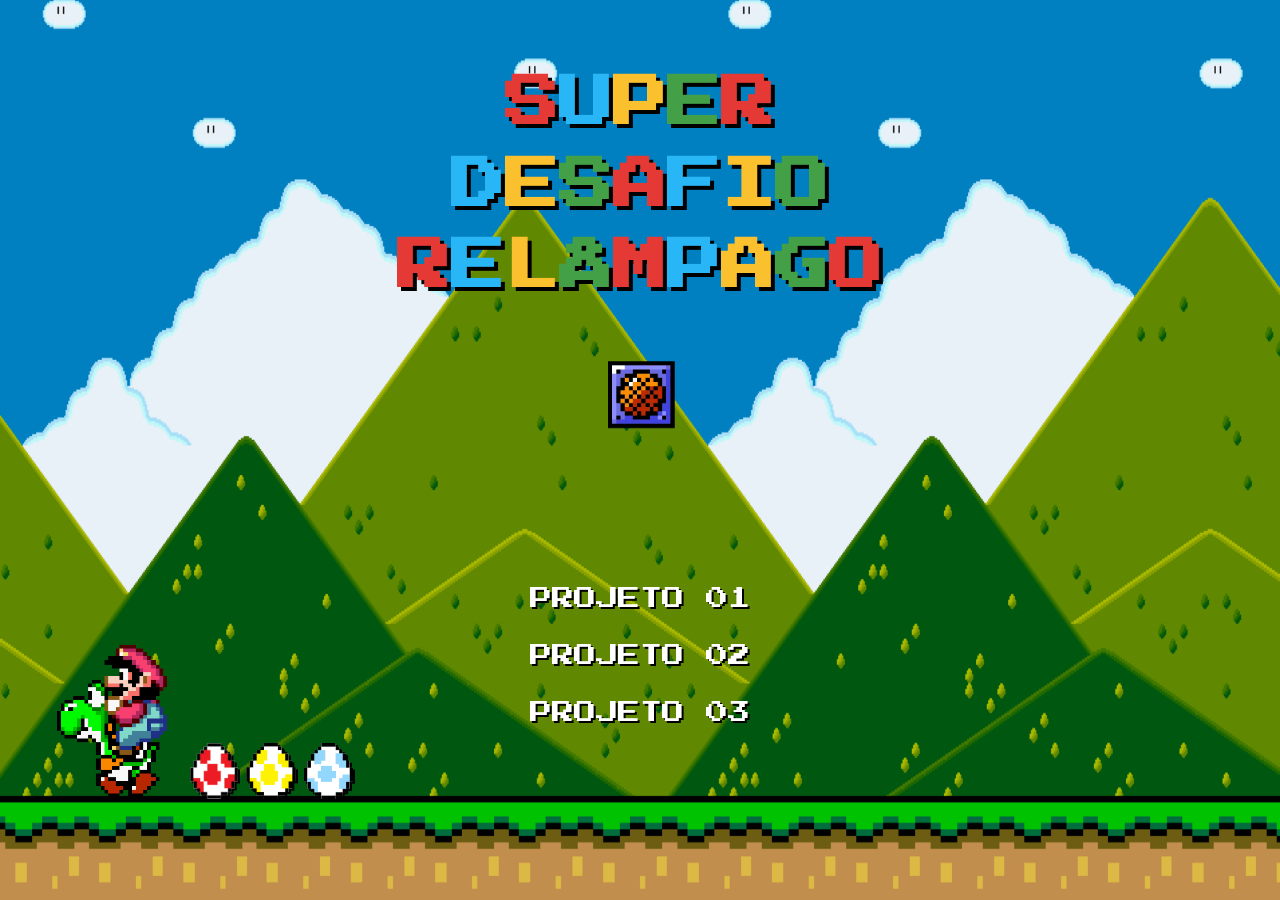
<file: index.html>
<!DOCTYPE html>
<html lang="pt-BR">
<head>
  <meta charset="UTF-8">
  <meta name="viewport" content="width=device-width, initial-scale=1.0">
  <title>Super Desafio Relâmpago</title>

  <link rel="stylesheet" href="src/css/base.css">
  <link rel="stylesheet" href="src/css/layout.css">
  <link rel="stylesheet" href="src/css/animations.css">
</head>
<body>
  <main class="scene">

    <input type="checkbox" id="message-toggle">
    <input type="checkbox" id="easter-toggle">

    <section class="top">
      <h1 class="title">
        <div class="word">
          <span class="l red">S</span>
          <span class="l blue">U</span>
          <span class="l yellow">P</span>
          <span class="l green">E</span>
          <span class="l red">R</span>
        </div>

        <div class="word">
          <span class="l blue">D</span>
          <span class="l yellow">E</span>
          <span class="l green">S</span>
          <span class="l red">A</span>
          <span class="l blue">F</span>
          <span class="l yellow">I</span>
          <span class="l green">O</span>
        </div>

        <div class="word">
          <span class="l red">R</span>
          <span class="l blue">E</span>
          <span class="l yellow">L</span>
          <span class="l green">Â</span>
          <span class="l red">M</span>
          <span class="l blue">P</span>
          <span class="l yellow">A</span>
          <span class="l green">G</span>
          <span class="l red">O</span>
        </div>
      </h1>

      <label for="message-toggle" class="message-block"></label>
    </section>

    <nav class="menu">
      <a href="Projetos/MegaManX/index.html" target="_blank">PROJETO 01</a>
      <a href="Projetos/SMW/index.html" target="_blank">PROJETO 02</a>
      <a href="Projetos/MK II/index.html" target="_blank">PROJETO 03</a>
    </nav>

    <div class="yoshi-corner">
      <img src="Imagens/mario_yoshi.gif" alt="Mario e Yoshi" class="yoshi-gif">
      
      <div class="eggs-container">
        <a href="https://github.com/vieiralg" target="_blank" class="egg-link" data-tooltip="GitHub">
          <img src="Imagens/vermelho.png" alt="Ovo Vermelho">
        </a>
        
        <a href="https://www.figma.com/design/awVF8MJKX1rOrNsr8UOwYl/Desafio-Rel%C3%A2mpago" target="_blank" class="egg-link" data-tooltip="Figma">
          <img src="Imagens/amarelo.png" alt="Ovo Amarelo">
        </a>

        <a href="https://www.linkedin.com/in/luisg-vieira" target="_blank" class="egg-link" data-tooltip="LinkedIn">
          <img src="Imagens/azul.png" alt="Ovo Azul">
        </a>
      </div>
    </div>

    <div class="overlay">
      <div class="message-box">
        <label for="message-toggle" class="close">✕</label>
        <p>Há algo escondido por aqui...</p>
        <img src="Imagens/will.png" alt="Imagem Will" class="message-image">
      </div>
    </div>

    <label for="easter-toggle" class="secret-zone"></label>

    <div class="easter-overlay">
      <div class="easter-box">
        <label for="easter-toggle" class="close">✕</label>
        <img src="Imagens/agua.png" alt="Easter Egg">
        <p>Bebam água!</p>
      </div>
    </div>

  </main>
</body>
</html>
</file>
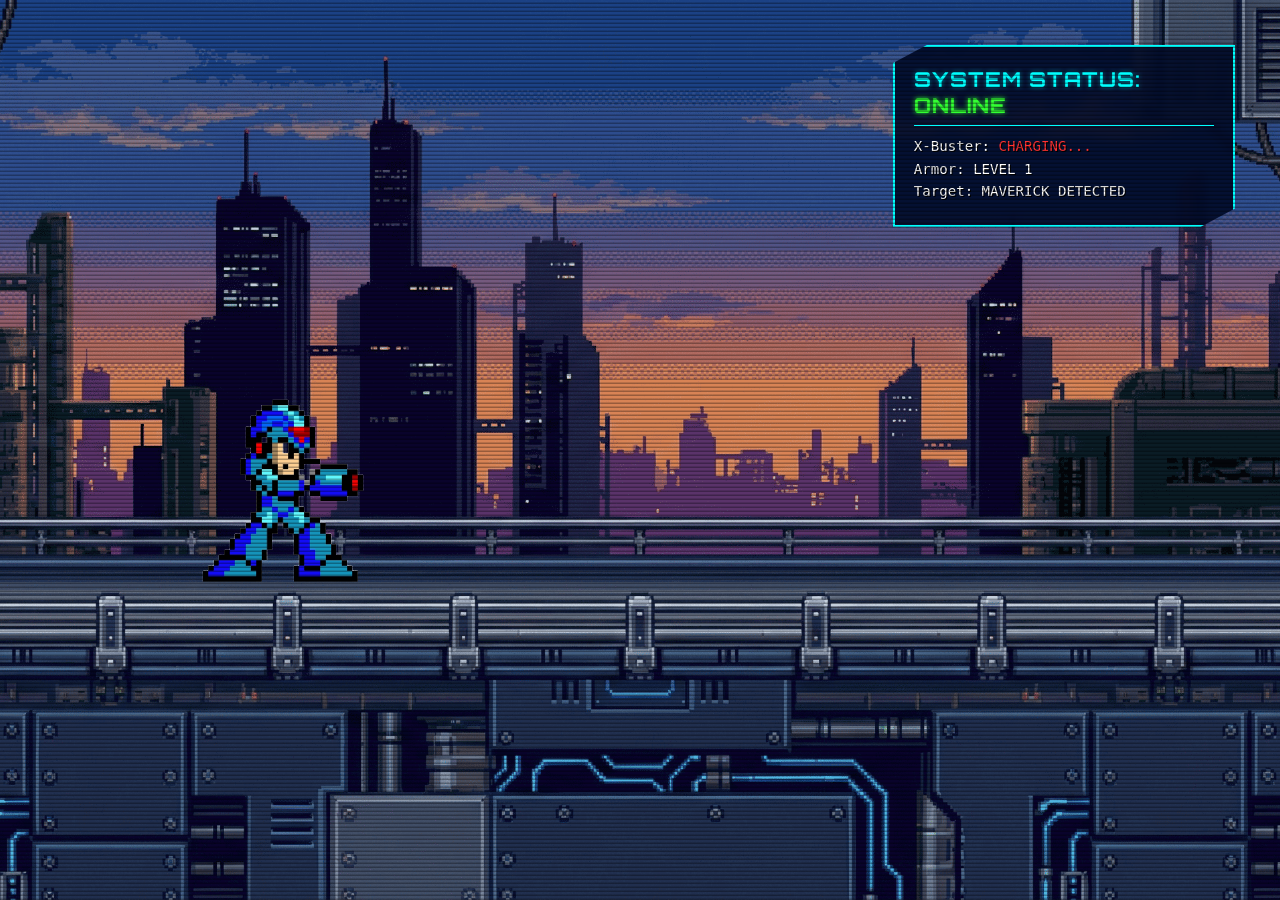
<file: Projetos/MegaManX/index.html>
<!DOCTYPE html>
<html lang="pt-BR">
<head>
  <meta charset="UTF-8">
  <meta name="viewport" content="width=device-width, initial-scale=1.0">
  <title>Mega Man X — System Check</title>
  
  <link rel="preconnect" href="https://fonts.googleapis.com">
  <link rel="preconnect" href="https://fonts.gstatic.com" crossorigin>
  <link href="https://fonts.googleapis.com/css2?family=Orbitron:wght@400;700&display=swap" rel="stylesheet">
  
  <link rel="stylesheet" href="style.css">
</head>
<body>

<div class="scanlines"></div>

<main class="stage-container">
    
    <section class="game-scene">
        <div class="player-group">
            <img src="mega.png" alt="Mega Man X em posição de tiro" class="x-sprite">
            <div class="buster-shot" aria-hidden="true"></div>
        </div>

        <div class="hud-panel">
            <h1 class="hud-title">SYSTEM STATUS: <span class="status-ok">ONLINE</span></h1>
            <ul class="hud-data">
                <li>X-Buster: <span class="charge-level">CHARGING...</span></li>
                <li>Armor: LEVEL 1</li>
                <li>Target: MAVERICK DETECTED</li>
            </ul>
        </div>
    </section>

</main>

</body>
</html>
</file>
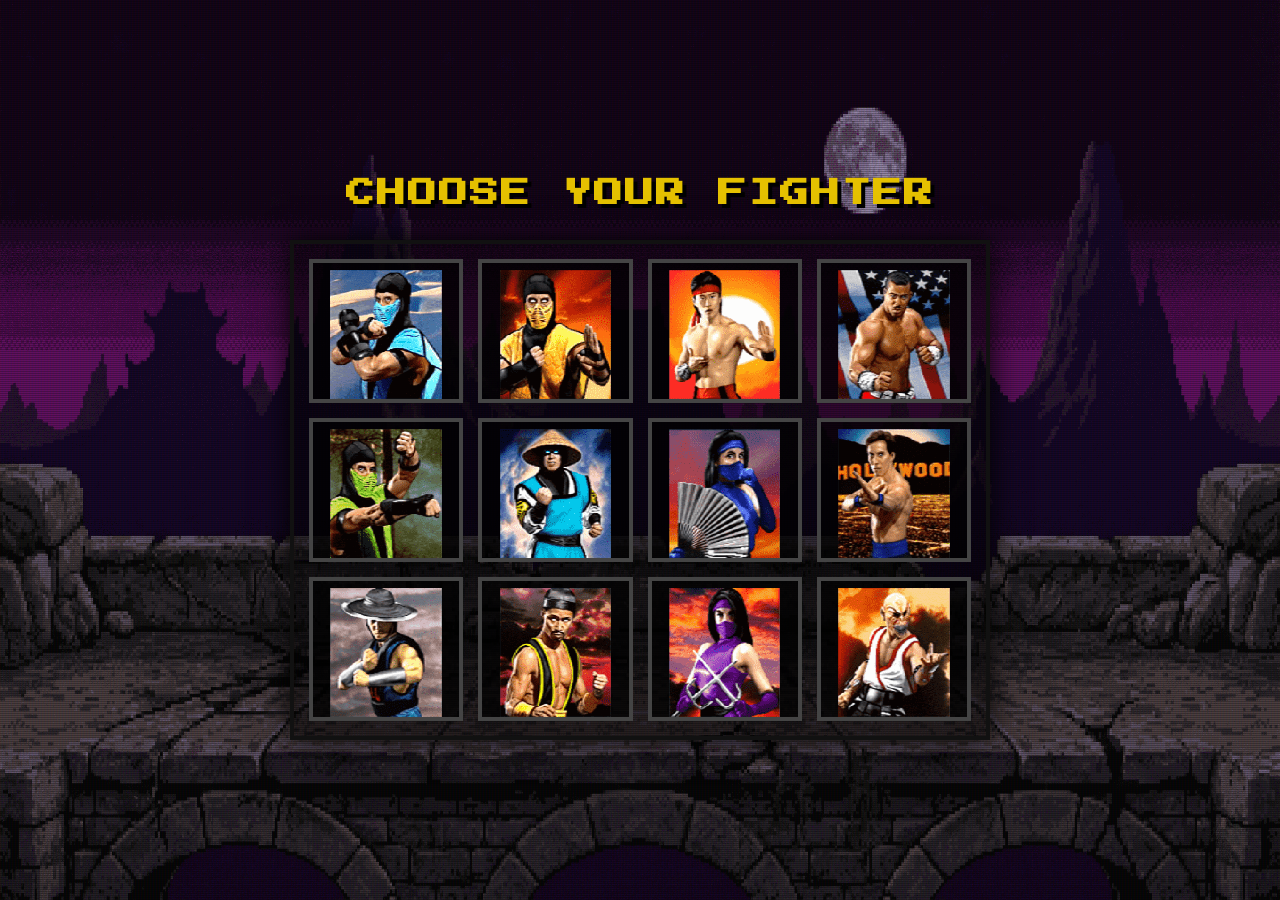
<file: Projetos/MK II/index.html>
<!DOCTYPE html>
<html lang="pt-BR">
<head>
  <meta charset="UTF-8">
  <meta name="viewport" content="width=device-width, initial-scale=1.0">
  <title>Mortal Kombat II - Select Screen</title>
  
  <link rel="preconnect" href="https://fonts.googleapis.com">
  <link href="https://fonts.googleapis.com/css2?family=Press+Start+2P&display=swap" rel="stylesheet">
  
  <link rel="stylesheet" href="style.css">
</head>
<body>

<main class="arcade-cabinet">
  
  <h1 class="main-title">CHOOSE YOUR FIGHTER</h1>

  <input type="radio" name="char" id="close-modal" checked>
  
  <input type="radio" name="char" id="sel-subzero">
  <input type="radio" name="char" id="sel-scorpion">
  <input type="radio" name="char" id="sel-liukang">
  <input type="radio" name="char" id="sel-jax">
  <input type="radio" name="char" id="sel-reptile">
  <input type="radio" name="char" id="sel-raiden">
  <input type="radio" name="char" id="sel-kitana">
  <input type="radio" name="char" id="sel-cage">
  <input type="radio" name="char" id="sel-kunglao">
  <input type="radio" name="char" id="sel-shang">
  <input type="radio" name="char" id="sel-mileena">
  <input type="radio" name="char" id="sel-baraka">

  <div class="grid-container">
    <div class="character-grid">
      
      <label for="sel-subzero" class="char-cell" title="Sub-Zero">
        <img src="sprites/Sub-Zero.png" alt="Sub-Zero">
      </label>
      
      <label for="sel-scorpion" class="char-cell" title="Scorpion">
        <img src="sprites/Scorpion.png" alt="Scorpion">
      </label>
      
      <label for="sel-liukang" class="char-cell" title="Liu Kang">
        <img src="sprites/Liu Kang.png" alt="Liu Kang">
      </label>
      
      <label for="sel-jax" class="char-cell" title="Jax">
        <img src="sprites/Jax.png" alt="Jax">
      </label>
      
      <label for="sel-reptile" class="char-cell" title="Reptile">
        <img src="sprites/Reptile.png" alt="Reptile">
      </label>
      
      <label for="sel-raiden" class="char-cell" title="Raiden">
        <img src="sprites/Raiden.png" alt="Raiden">
      </label>
      
      <label for="sel-kitana" class="char-cell" title="Kitana">
        <img src="sprites/Kitana.png" alt="Kitana">
      </label>
      
      <label for="sel-cage" class="char-cell" title="Johnny Cage">
        <img src="sprites/Johnny Cage.png" alt="Johnny Cage">
      </label>
      
      <label for="sel-kunglao" class="char-cell" title="Kung Lao">
        <img src="sprites/Kung Lao.png" alt="Kung Lao">
      </label>
      
      <label for="sel-shang" class="char-cell" title="Shang Tsung">
        <img src="sprites/Shang Tsung.png" alt="Shang Tsung">
      </label>
      
      <label for="sel-mileena" class="char-cell" title="Mileena">
        <img src="sprites/Mileena.png" alt="Mileena">
      </label>
      
      <label for="sel-baraka" class="char-cell" title="Baraka">
        <img src="sprites/Baraka.png" alt="Baraka">
      </label>

    </div>
  </div>

  <div class="modal-overlay">
    <label for="close-modal" class="modal-backdrop"></label>
    
    <div class="modal-content">
      <label for="close-modal" class="close-btn">X</label>
      
      <article class="bio-text bio-subzero">
        <h2>SUB-ZERO</h2>
        <p>Dado como morto no Torneio Shaolin, Sub-Zero retorna misteriosamente. Acredita-se que ele viajou para o Outworld para tentar assassinar Shang Tsung mais uma vez. Para isso, ele deve abrir caminho lutando através do torneio de Shao Kahn.</p>
      </article>

      <article class="bio-text bio-scorpion">
        <h2>SCORPION</h2>
        <p>O espectro gerado no inferno emerge das profundezas. Ao saber do retorno de Sub-Zero, ele volta a perseguir o ninja assassino — seguindo-o até o reino sombrio de Outworld, onde continua sua própria missão profana.</p>
      </article>

      <article class="bio-text bio-liukang">
        <h2>LIU KANG</h2>
        <p>Após vencer o Torneio Shaolin e escapar das garras de Shang Tsung, Kang retorna aos seus templos. Ele descobre seu lar sagrado em ruínas e seus irmãos Shaolin mortos em uma batalha cruel contra uma horda de guerreiros de Outworld. Agora, ele viaja para o reino sombrio em busca de vingança.</p>
      </article>

      <article class="bio-text bio-jax">
        <h2>MAJOR JAX</h2>
        <p>Seu nome verdadeiro é Maj. Jackson Briggs, líder de uma unidade de elite das Forças Especiais dos EUA. Após receber um sinal de socorro da Tenente Sonya Blade, Jax embarca em uma missão de resgate. Uma missão que o leva a um mundo macabro onde ele acredita que Sonya ainda está viva.</p>
      </article>

      <article class="bio-text bio-reptile">
        <h2>REPTILE</h2>
        <p>Como protetor pessoal de Shang Tsung, o esquivo Reptile espreita nas sombras, detendo todos aqueles que tentam ferir seu mestre. Acredita-se que sua forma humana seja um disfarce para uma horrenda criatura reptiliana, cuja raça pensava-se estar extinta há milhões de anos.</p>
      </article>

      <article class="bio-text bio-raiden">
        <h2>RAIDEN</h2>
        <p>Observando os eventos se desenrolarem lá do alto, o deus do trovão percebe as intenções sombrias de Shao Kahn. Após alertar os membros remanescentes do Torneio Shaolin, Raiden desaparece repentinamente. Acredita-se que ele tenha se aventurado sozinho em Outworld.</p>
      </article>

      <article class="bio-text bio-kitana">
        <h2>KITANA</h2>
        <p>Sua beleza esconde seu verdadeiro papel como assassina pessoal de Shao Kahn. Vista conversando com um guerreiro do reino da Terra, seus motivos tornaram-se suspeitos para sua irmã gêmea, Mileena. Mas apenas Kitana conhece suas verdadeiras intenções.</p>
      </article>

      <article class="bio-text bio-cage">
        <h2>JOHNNY CAGE</h2>
        <p>Após o torneio de Shang Tsung, o astro das artes marciais desaparece. Ele segue Liu Kang até o Outworld. Lá, ele competirá em um torneio sádico que detém o equilíbrio da existência da Terra — além de servir como roteiro para outro filme de sucesso.</p>
      </article>

      <article class="bio-text bio-kunglao">
        <h2>KUNG LAO</h2>
        <p>Ex-monge Shaolin e membro da Sociedade Lótus Branca, ele é o último descendente do Grande Kung Lao, que foi derrotado por Goro há 500 anos. Percebendo o perigo da ameaça de Outworld, ele se une a Liu Kang para entrar na competição de Shao Kahn.</p>
      </article>

      <article class="bio-text bio-shang">
        <h2>SHANG TSUNG</h2>
        <p>Após perder o controle do Torneio Shaolin, Tsung promete ao seu governante, Shao Kahn, moldar eventos que atrairão os guerreiros da Terra para competir em seu próprio torneio. Convencido por este plano, Shao Kahn restaura a juventude de Tsung e permite que ele viva.</p>
      </article>

      <article class="bio-text bio-mileena">
        <h2>MILEENA</h2>
        <p>Atuando como assassina ao lado de sua irmã gêmea Kitana, a aparência deslumbrante de Mileena esconde suas intenções hediondas. A pedido de Shao Kahn, ela é encarregada de vigiar a suspeita de traição de sua gêmea. Ela deve colocar um fim nisso a qualquer custo.</p>
      </article>

      <article class="bio-text bio-baraka">
        <h2>BARAKA</h2>
        <p>Ele liderou o ataque contra o Templo Shaolin de Liu Kang. Baraka pertence a uma raça nômade de mutantes que vivem nas terras devastadas de Outworld. Suas habilidades de luta chamaram a atenção de Shao Kahn, que o recrutou para o seu exército.</p>
      </article>

    </div>
  </div>

</main>
</body>
</html>
</file>
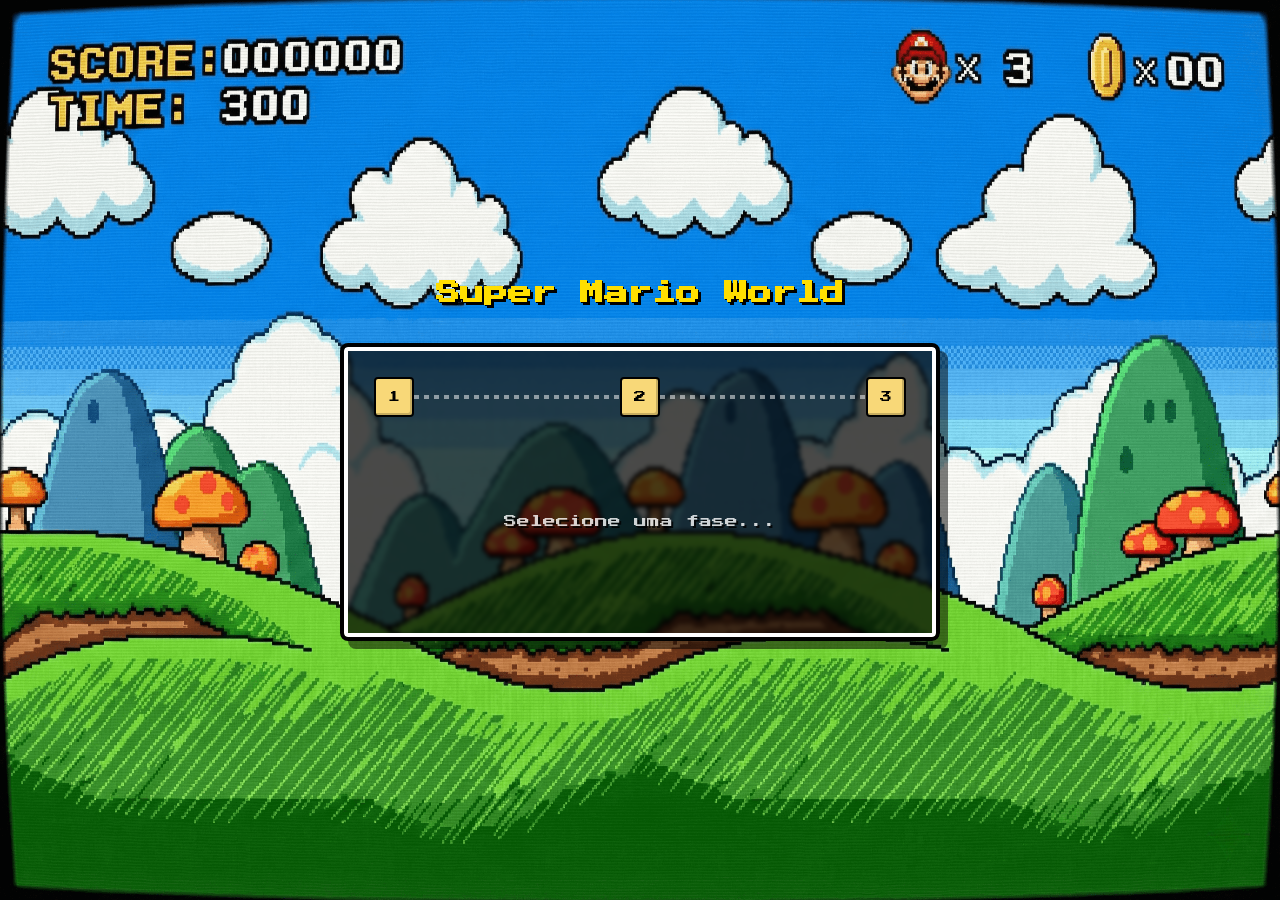
<file: Projetos/SMW/index.html>
<!DOCTYPE html>
<html lang="pt-BR">
<head>
  <meta charset="UTF-8">
  <meta name="viewport" content="width=device-width, initial-scale=1.0">
  <title>Super Mario World — Map</title>
  
  <link rel="preconnect" href="https://fonts.googleapis.com">
  <link rel="preconnect" href="https://fonts.gstatic.com" crossorigin>
  <link href="https://fonts.googleapis.com/css2?family=Press+Start+2P&display=swap" rel="stylesheet">
  
  <link rel="stylesheet" href="style.css">
</head>
<body>

<main class="map-container">
  <h1 class="game-title">Super Mario World</h1>

  <div class="map-frame">
    <nav class="levels">
      <a href="#fase1" class="level-node" aria-label="Nível 1">1</a>
      <span class="path-line"></span>
      <a href="#fase2" class="level-node" aria-label="Nível 2">2</a>
      <span class="path-line"></span>
      <a href="#fase3" class="level-node" aria-label="Nível 3">3</a>
    </nav>

    <section class="info-display">
      <p class="hint-text">Selecione uma fase...</p>

      <article id="fase1" class="panel">
        <h2>A estreia do Yoshi</h2>
        <p>O Yoshi foi criado especialmente para esse jogo, mas a ideia de montá-lo já existia desde os primeiros Marios.</p>
      </article>

      <article id="fase2" class="panel">
        <h2>Segredos no design das fases</h2>
        <p>O jogo usa cores e formas diferentes nos blocos para indicar caminhos secretos de forma sutil.</p>
      </article>

      <article id="fase3" class="panel">
        <h2>A misteriosa Special Zone</h2>
        <p>Existe uma fase chamada Special Zone que muda o visual de vários inimigos depois de completada.</p>
      </article>
    </section>
  </div>
</main>

</body>
</html>
</file>
<file: src/css/base.css>
@import url('https://fonts.googleapis.com/css2?family=Press+Start+2P&display=swap');

* {
  margin: 0;
  padding: 0;
  box-sizing: border-box;
}

html,
body {
  width: 100%;
  height: 100%;
}

body {
  font-family: 'Press Start 2P', cursive;
  background-color: #0B84C1;
  color: #FFFFFF;
}

.red {
  color: #E53935;
}

.blue {
  color: #29B6F6;
}

.yellow {
  color: #FBC02D;
}

.green {
  color: #43A047;
}
</file>
<file: src/css/layout.css>
.scene {
  height: 100vh;
  width: 100vw;
  overflow: hidden;
  position: relative;

  background-image: url('../../Imagens/background.png');
  background-repeat: no-repeat;
  
  /* Padrão (Desktop): Preenche a tela toda */
  background-position: center bottom;
  background-size: 100% 100%;
  background-attachment: fixed;

  display: flex;
  flex-direction: column;
  justify-content: space-between;
  align-items: center;

  padding-top: 4rem;
  padding-bottom: 9rem;
}

.top {
  display: flex;
  flex-direction: column;
  align-items: center;
  gap: 3rem;
  width: 100%;
}

.title {
  text-align: center;
  font-size: 3.4rem;
  line-height: 1.5;
  width: 100%;
  padding: 0 1rem;
}

.word {
  display: flex;
  justify-content: center;
  flex-wrap: wrap;
}

.l {
  display: inline-block;
  text-shadow: 0.25rem 0.25rem 0 #000000;
}

.menu {
  display: flex;
  flex-direction: column;
  gap: 2.2rem;
  text-align: center;
  z-index: 60;
  margin-bottom: 2rem; /* Espaço extra para não colar no Yoshi */
}

.menu a {
  color: #FFFFFF;
  text-decoration: none;
  font-size: 1.4rem;
  text-shadow: 0.125rem 0.125rem 0 #000000;
}

#message-toggle,
#easter-toggle {
  display: none;
}

.message-block {
  width: 5rem;
  height: 5rem;
  background-image: url('../../Imagens/bloco.png');
  background-size: cover;
  cursor: pointer;
}

.overlay {
  position: fixed;
  inset: 0;
  background: rgba(0, 0, 0, 0.6);
  display: flex;
  align-items: center;
  justify-content: center;
  opacity: 0;
  pointer-events: none;
  transition: opacity 0.2s;
  z-index: 100;
}

.message-box {
  position: relative;
  background: #EEF7FB;
  color: #000000;
  border: 0.25rem solid #000000;
  padding: 2rem;
  max-width: 20%;
  width: 20rem;
  text-align: center;
  font-size: 1rem;
  line-height: 1.5;
}

.message-image {
  max-width: 10rem;
  width: 100%;
  height: auto;
  margin-top: 1rem;
}

#message-toggle:checked ~ .overlay {
  opacity: 1;
  pointer-events: auto;
}

.secret-zone {
  position: absolute;
  bottom: 1.125rem;
  right: 1.125rem;
  width: 2.25rem;
  height: 2.25rem;
  opacity: 0;
  cursor: pointer;
  z-index: 100;
}

.easter-overlay {
  position: fixed;
  inset: 0;
  background: rgba(0, 0, 0, 0.7);
  display: flex;
  align-items: center;
  justify-content: center;
  opacity: 0;
  pointer-events: none;
  transition: opacity 0.2s;
  z-index: 100;
}

.easter-box {
  position: relative;
  background: #FFFFFF;
  color: #000000;
  border: 0.25rem solid #000000;
  padding: 1.5rem;
  max-width: 90%;
  width: 20rem;
  text-align: center;
}

.easter-box img {
  max-width: 12.5rem;
  width: 100%;
  height: auto;
  margin-bottom: 0.8rem;
}

#easter-toggle:checked ~ .easter-overlay {
  opacity: 1;
  pointer-events: auto;
}

.close {
  position: absolute;
  top: 0.5rem;
  right: 0.75rem;
  cursor: pointer;
  color: #000000;
  font-size: 1.2rem;
}

/* YOSHI CORNER (DESKTOP) */
.yoshi-corner {
  position: absolute;
  bottom: 11%; /* Ajuste relativo para Desktop */
  left: 2rem;
  display: flex;
  align-items: flex-end;
  z-index: 50;
}

.yoshi-gif {
  width: 10rem;
  height: auto;
  position: relative;
  z-index: 20; 
}

.eggs-container {
  display: flex;
  align-items: flex-end;
  gap: 0.5rem;
  margin-left: -0.1rem; 
  margin-bottom: 0.1rem; 
  z-index: 10; 
}

.egg-link {
  position: relative;
  display: block;
  transition: transform 0.2s;
}

.egg-link img {
  height: 3.5rem; 
  width: auto;
  filter: drop-shadow(2px 2px 0 #000);
}

.egg-link::after {
  content: attr(data-tooltip);
  position: absolute;
  bottom: 100%;
  left: 50%;
  transform: translateX(-50%) translateY(-5px);
  background: #000;
  color: #fff;
  padding: 0.4rem 0.6rem;
  font-size: 0.8rem;
  border-radius: 4px;
  white-space: nowrap;
  opacity: 0;
  pointer-events: none;
  transition: opacity 0.2s;
  font-family: sans-serif;
  z-index: 30;
}

.egg-link:hover::after {
  opacity: 1;
}

.egg-link:hover {
  transform: translateY(-5px) scale(1.1);
  z-index: 25;
}

/* --- RESPONSIVIDADE DESKTOP (SCALING) --- */
@media (min-width: 1440px) { :root { font-size: 16px; } }
@media (min-width: 1920px) { :root { font-size: 20px; } }
@media (min-width: 2560px) { :root { font-size: 26px; } }
@media (min-width: 3840px) { :root { font-size: 40px; } }
@media (min-width: 5120px) { :root { font-size: 54px; } }

/* --- RESPONSIVIDADE MOBILE (AJUSTE CRÍTICO) --- */
@media (max-width: 768px) {
  .scene {
  
    background-size: auto 100vh;
    background-position: center bottom;
    padding-top: 2rem;
    justify-content: flex-start; /* Ajusta o conteúdo pra cima */
  }

  .title {
    font-size: 1.8rem; /* Fonte fica menor */
    line-height: 1.3;
    margin-bottom: 2rem;
  }

  .word {
    flex-wrap: nowrap; /* Não quebra palavras */
  }

  .message-block {
    width: 3.5rem;
    height: 3.5rem;
    margin-top: 1rem;
  }

  .menu {
    gap: 1.5rem;
    margin-top: auto; /* Empurra menu para baixo, perto do Yoshi */
    margin-bottom: 10rem;
  }

  /* Centraliza Yoshi no Mobile */
  .yoshi-corner {
    left: 50%;
    transform: translateX(-50%);
    bottom: 6.5rem; /* Posição fixa no chão do mobile */
    width: max-content;
    justify-content: center;
  }

  .yoshi-gif {
    width: 6rem; /* Yoshi menor no mobile */
  }

  .egg-link img {
    height: 2rem; /* Ovos menores no mobile */
  }

  .eggs-container {
    margin-left: -0.5rem;
    margin-bottom: 0.2rem;
  }
}

/* Ajuste para telas muito curtas (celular deitado) */
@media (max-height: 600px) {
  .menu {
    margin-bottom: 6rem;
  }
  .yoshi-corner {
    bottom: 1rem;
  }
  .title {
    font-size: 1.2rem;
  }
}
</file>
<file: src/css/animations.css>
@keyframes jiggle {
  0% { transform: rotate(-1.5deg); }
  25% { transform: rotate(1.5deg); }
  50% { transform: rotate(-1deg); }
  75% { transform: rotate(1deg); }
  100% { transform: rotate(-1.5deg); }
}

.title .l {
  animation: jiggle 0.9s infinite ease-in-out;
}

.title .l:nth-child(even) {
  animation-delay: 0.15s;
}

@keyframes block-idle {
  0% { transform: translateY(0); }
  50% { transform: translateY(-0.25rem); }
  100% { transform: translateY(0); }
}

.message-block {
  animation: block-idle 1.5s ease-in-out infinite;
}

.menu a {
  transition: transform 0.2s ease;
}

.menu a:hover {
  transform: scale(1.15);
  color: #29B6F6;
}

/* Animação dos Ovos (Rápida: 0.6s) */
@keyframes egg-bounce {
  0%, 100% { transform: translateY(0); }
  50% { transform: translateY(-0.5rem); }
}

.egg-link img {
  animation: egg-bounce 0.6s ease-in-out infinite;
}

/* Delay para criar efeito de onda */
.egg-link:nth-child(3) img {
  animation-delay: 0.1s;
}

.egg-link:nth-child(1) img {
  animation-delay: 0.1s;
}

@media (prefers-reduced-motion: reduce) {
  .title .l,
  .message-block,
  .egg-link img {
    animation: none;
  }
}
</file>
<file: Projetos/MegaManX/style.css>
:root {
  --mmx-blue-dark: #000050;
  --mmx-blue-neon: #00FFFF;
  --mmx-text-white: #ffffff;
  --mmx-alert-red: #ff3333;
  --mmx-ok-green: #33ff33;

  /* --- CALIBRAÇÃO DO CHÃO --- */
  /* Ajuste a altura do boneco aqui se trocar o background */
  --floor-height-desktop: 33vh; 
  --floor-height-mobile: 33vh;  
}

/* --- RESET & TRAVA DE SCROLL (Fim do efeito elástico) --- */
html, body {
    width: 100%;
    height: 100%;
    margin: 0;
    padding: 0;
    overflow: hidden; /* Corta excessos */
    overscroll-behavior: none; /* Bloqueia o "bounce" do navegador */
    background-color: var(--mmx-blue-dark);
    font-family: 'Orbitron', sans-serif;
}

/* O Body fixo impede que a página seja arrastada no mobile */
body {
    position: fixed;
    top: 0;
    left: 0;
}

/* --- BACKGROUND --- */
body::before {
    content: "";
    position: fixed;
    top: 0; left: 0; width: 100%; height: 100%;
    z-index: -1;
    
    background-image: url('background.png');
    background-repeat: no-repeat;
    /* Garante que o chão da imagem esteja sempre colado no fundo da tela */
    background-size: cover;
    background-position: center bottom;
    
    pointer-events: none;
}

.scanlines {
    position: fixed;
    top: 0; left: 0; width: 100%; height: 100%;
    background: repeating-linear-gradient(
        to bottom,
        transparent 0px, transparent 2px,
        rgba(0, 0, 0, 0.3) 3px, rgba(0, 0, 0, 0.3) 4px
    );
    pointer-events: none;
    z-index: 99;
}

.stage-container {
    width: 100%;
    height: 100%;
    position: relative;
}

/* ==========================================================================
   LÓGICA DO JOGADOR (Grupo Boneco + Tiro)
   Isso resolve o problema do tiro desalinhando ao redimensionar a janela.
   ========================================================================== */

.player-group {
    position: absolute;
    z-index: 10;
    
    /* Define a altura do Mega Man na tela */
    height: 25vh; 
    max-height: 450px;
    
    /* A largura se adapta à imagem (proporção correta) */
    width: auto; 
    display: inline-block;

    /* Posição do grupo na tela */
    left: 5%; 
    bottom: var(--floor-height-desktop);
}

.x-sprite {
    height: 100%; /* Ocupa 100% da altura do grupo */
    width: auto;
    display: block;
    image-rendering: pixelated;
}

.buster-shot {
    position: absolute;
    z-index: 9;
    background: linear-gradient(to right, var(--mmx-blue-neon), white);
    border-radius: 10px;
    box-shadow: 0 0 15px var(--mmx-blue-neon);
    opacity: 0;
    animation: fireBuster 2s infinite ease-out;

    /* ALINHAMENTO DO TIRO:
       Agora é porcentagem relativa ao TAMANHO DO BONECO.
       Não importa se a janela é enorme ou minúscula, 
       o tiro sempre sairá desta posição exata do sprite. */
    top: 43%;  /* Altura do canhão na imagem */
    left: 65%; /* Ponta do canhão na imagem */
    
    height: 6%; /* Grossura do tiro relativa ao boneco */
}

@keyframes fireBuster {
    0% { left: 65%; opacity: 1; width: 5%; }
    10% { width: 10%; } 
    60% { opacity: 1; }
    /* O tiro viaja para a direita (200% da largura do boneco) */
    100% { left: 500%; opacity: 50; } 
}


/* ==========================================================================
   HUD DESKTOP (Escalável para 4K)
   ========================================================================== */
.hud-panel {
    position: absolute;
    top: 5vh;
    right: 5vh;
    
    /* Largura, Padding e Borda baseados na largura da tela (vw).
       Em 4K, tudo dobra de tamanho automaticamente. */
    width: 22vw;
    min-width: 300px;
    
    background: rgba(0, 10, 40, 0.9);
    border: 0.2vw solid var(--mmx-blue-neon);
    padding: 1.5vw;
    
    clip-path: polygon(10% 0, 100% 0, 100% 90%, 90% 100%, 0 100%, 0 10%);
    box-shadow: 0 0 20px rgba(0, 255, 255, 0.2);
    backdrop-filter: blur(4px);
    color: #ffffff;
}

.hud-title {
    font-size: 1.6vw; /* Fonte escala com a tela */
    margin: 0 0 1vw 0;
    border-bottom: 0.1vw solid var(--mmx-blue-neon);
    padding-bottom: 0.5vw;
    letter-spacing: 1px;
    color: var(--mmx-blue-neon);
    text-shadow: 0 0 5px rgba(0, 255, 255, 0.5);
}

.hud-data {
    list-style: none; padding: 0; margin: 0;
    font-size: 1.1vw; /* Fonte escala com a tela */
    text-shadow: 1px 1px 0 #000;
}
.hud-data li { margin-bottom: 0.5vw; font-family: monospace; }
.status-ok { color: var(--mmx-ok-green); text-shadow: 0 0 5px var(--mmx-ok-green); }
.charge-level { color: var(--mmx-alert-red); animation: blinkAlert 1s infinite alternate; }

@keyframes blinkAlert {
    from { opacity: 0.6; }
    to { opacity: 1; text-shadow: 0 0 8px var(--mmx-alert-red); }
}


/* ==========================================================================
   MOBILE (Celular em pé)
   ========================================================================== */
@media (max-aspect-ratio: 1/1) {
    
    /* O Grupo do jogador muda de posição e tamanho */
    .player-group {
        height: 15vh; 
        max-height: none;
        
        left: 50%;
        transform: translateX(-50%); /* Centralizado */
        
        bottom: var(--floor-height-mobile); 
    }
    
    /* Pequeno ajuste fino na posição do tiro no mobile se a imagem parecer diferente */
    .buster-shot {
        top: 43%; 
    }

    /* HUD volta a usar pixels fixos para legibilidade no celular */
    .hud-panel {
        top: 5vh; 
        right: auto;
        left: 50%;
        transform: translateX(-50%);
        width: 90vw; 
        padding: 15px;
        border-width: 2px;
    }
    
    .hud-title { 
        font-size: 1.2rem; 
        margin-bottom: 15px;
        border-bottom-width: 1px;
    } 
    .hud-data { font-size: 0.9rem; }
}
</file>
<file: Projetos/MK II/style.css>
:root {
  --mk-red: #ff0000;
  --mk-gold: #e5c100;
  --mk-dark: #050505;
}

* { box-sizing: border-box; }

body {
  margin: 0;
  height: 100vh;
  width: 100vw;
  
  background-color: var(--mk-dark);
  background-image: url('background.png');
  background-repeat: no-repeat;
  
  background-position: center bottom;
  /* Desktop: 100% 100% para não cortar a arena */
  background-size: 100% 100%;
  background-attachment: fixed;
  
  font-family: 'Press Start 2P', cursive;
  display: flex;
  justify-content: center;
  align-items: center;
  overflow: hidden;
}

body::after {
  content: " ";
  display: block;
  position: absolute;
  top: 0; left: 0; bottom: 0; right: 0;
  background: linear-gradient(rgba(18, 16, 16, 0) 50%, rgba(0, 0, 0, 0.25) 50%), linear-gradient(90deg, rgba(255, 0, 0, 0.06), rgba(0, 255, 0, 0.02), rgba(0, 0, 255, 0.06));
  z-index: 5;
  background-size: 100% 2px, 3px 100%;
  pointer-events: none;
}

input[type="radio"] { display: none; }

.arcade-cabinet {
  position: relative;
  z-index: 10;
  width: 900px;
  text-align: center;
  transform-origin: center center;
}

.main-title {
  color: var(--mk-gold);
  text-shadow: 4px 4px 0 #000;
  font-size: 1.8rem;
  margin-bottom: 2rem;
  letter-spacing: 2px;
}

.grid-container { display: flex; justify-content: center; }

.character-grid {
  width: 700px; 
  height: 500px;
  background: rgba(0, 0, 0, 0.5);
  border: 4px solid #111;
  box-shadow: 0 0 30px #000;
  display: grid;
  grid-template-columns: repeat(4, 1fr); 
  grid-template-rows: repeat(3, 1fr);    
  padding: 15px;
  gap: 15px; 
}

.char-cell {
  cursor: pointer;
  border: 4px solid #444; 
  background: rgba(0, 0, 0, 0.7); 
  display: flex;
  align-items: flex-end; 
  justify-content: center;
  transition: all 0.2s;
  overflow: hidden;
  position: relative;
}

.char-cell img {
  width: 100%;
  height: 95%;
  object-fit: contain; 
  image-rendering: pixelated;
  transition: transform 0.2s;
}

.char-cell:hover {
  border-color: var(--mk-red);
  box-shadow: 0 0 15px var(--mk-red), inset 0 0 10px var(--mk-red);
  z-index: 2;
}

.char-cell:hover img { transform: scale(1.1); }

input[name="char"]:checked + .char-cell { border-color: var(--mk-red); }

.modal-overlay {
  position: fixed;
  top: 0; left: 0; width: 100%; height: 100%;
  z-index: 999;
  display: flex;
  justify-content: center;
  align-items: center;
  visibility: hidden;
  opacity: 0;
  transition: opacity 0.2s;
  pointer-events: none;
}

input[name="char"]:not(#close-modal):checked ~ .modal-overlay {
  visibility: visible;
  opacity: 1;
  pointer-events: auto;
}

.modal-backdrop {
  position: absolute;
  top: 0; left: 0; width: 100%; height: 100%;
  background: rgba(0, 0, 0, 0.85);
}

.modal-content {
  position: relative;
  width: 90%;
  max-width: 600px;
  background: #1a1a1a;
  border: 4px solid #555;
  box-shadow: 0 0 0 4px #000, 10px 10px 0 #000; 
  padding: 30px;
  color: #fff;
  z-index: 1000;
  transform: scale(0.95);
  transition: transform 0.2s;
}

input[name="char"]:not(#close-modal):checked ~ .modal-overlay .modal-content { transform: scale(1); }

.close-btn {
  position: absolute;
  top: 15px; right: 20px;
  color: #666;
  cursor: pointer;
  font-size: 1.5rem;
}

.close-btn:hover { color: var(--mk-red); }

.bio-text { display: none; }

.bio-text h2 {
  color: var(--mk-gold);
  text-align: center;
  border-bottom: 4px solid #333;
  padding-bottom: 20px;
  margin-top: 0;
  margin-bottom: 25px;
  text-transform: uppercase;
  text-shadow: 3px 3px 0 #000;
  font-size: 1.5rem;
  letter-spacing: 2px;
}

.bio-text p {
  font-size: 0.8rem; 
  line-height: 2;
  color: #ccc;
  text-align: justify;
  margin: 0;
  font-family: monospace; 
}

#sel-subzero:checked ~ .modal-overlay .bio-subzero { display: block; }
#sel-scorpion:checked ~ .modal-overlay .bio-scorpion { display: block; }
#sel-liukang:checked ~ .modal-overlay .bio-liukang { display: block; }
#sel-jax:checked ~ .modal-overlay .bio-jax { display: block; }
#sel-reptile:checked ~ .modal-overlay .bio-reptile { display: block; }
#sel-raiden:checked ~ .modal-overlay .bio-raiden { display: block; }
#sel-kitana:checked ~ .modal-overlay .bio-kitana { display: block; }
#sel-cage:checked ~ .modal-overlay .bio-cage { display: block; }
#sel-kunglao:checked ~ .modal-overlay .bio-kunglao { display: block; }
#sel-shang:checked ~ .modal-overlay .bio-shang { display: block; }
#sel-mileena:checked ~ .modal-overlay .bio-mileena { display: block; }
#sel-baraka:checked ~ .modal-overlay .bio-baraka { display: block; }

@media (min-width: 1440px) { .arcade-cabinet { transform: scale(1.5); } }
@media (min-width: 2560px) { .arcade-cabinet { transform: scale(2.5); } }
@media (min-width: 3840px) { .arcade-cabinet { transform: scale(3.5); } }

@media (max-width: 768px) {
    body {
        /* Mobile: Ajusta pela altura, corta laterais */
        background-size: auto 100%;
        background-position: center bottom;
    }
    .arcade-cabinet { 
        width: 100%; 
        transform: scale(0.55); 
    }
    .modal-content {
        transform: scale(1.5) !important;
        width: 80%;
    }
}
</file>
<file: Projetos/SMW/style.css>
:root {
  --smw-sky: #5C94FC; 
  --smw-coin-yellow: #F8D878;
  --smw-ui-black: #000000;
  --smw-ui-white: #FFFFFF;
}

* { box-sizing: border-box; }

body {
  margin: 0;
  font-family: 'Press Start 2P', cursive;
  
  background-color: var(--smw-sky);
  background-image: url('background.png');
  background-repeat: no-repeat;
  
  background-position: center bottom;
  /* Desktop: 100% 100% para não perder topo nem chão */
  background-size: 100% 100%;
  background-attachment: fixed;
  
  height: 100vh;
  width: 100vw;
  display: flex;
  justify-content: center;
  align-items: center;
  padding: 20px;
  color: var(--smw-ui-white);
  overflow: hidden;
}

.map-container {
  width: 600px;
  max-width: 90vw;
  text-align: center;
  transform-origin: center center;
}

.game-title {
  font-size: 1.5rem;
  color: #FFDE00;
  text-shadow: 3px 3px 0 #000, 1px 1px 0 #000;
  margin-bottom: 2rem;
  line-height: 1.5;
}

.map-frame {
  background-color: rgba(0, 0, 0, 0.7);
  border: 4px solid var(--smw-ui-black);
  border-radius: 8px;
  padding: 30px;
  box-shadow: inset 0 0 0 4px var(--smw-ui-white), 8px 8px 0px rgba(0,0,0,0.5);
  position: relative;
  backdrop-filter: blur(2px);
}

.levels {
  display: flex;
  justify-content: space-between;
  align-items: center;
  margin-bottom: 40px;
  position: relative;
}

.path-line {
  flex-grow: 1;
  height: 4px;
  background-image: linear-gradient(to right, var(--smw-ui-white) 50%, transparent 50%);
  background-size: 10px 100%;
  opacity: 0.5;
}

.level-node {
  width: 40px;
  height: 40px;
  background-color: var(--smw-coin-yellow);
  color: var(--smw-ui-black);
  text-decoration: none;
  display: flex;
  align-items: center;
  justify-content: center;
  font-size: 12px;
  border: 2px solid var(--smw-ui-black);
  border-radius: 4px; 
  transition: transform 0.1s;
  box-shadow: inset -2px -2px 0 rgba(0,0,0,0.2);
  z-index: 2;
}

.level-node:hover, .level-node:focus {
  transform: scale(1.2);
  background-color: #FFF;
  outline: none;
  cursor: pointer;
}

.info-display { position: relative; min-height: 150px; }

.hint-text {
  position: absolute; width: 100%; top: 30%;
  text-align: center; font-size: 0.8rem; opacity: 0.8;
  text-shadow: 2px 2px 0 #000;
}

.panel {
  display: none;
  background-color: var(--smw-ui-black);
  color: var(--smw-ui-white);
  padding: 20px;
  border: 4px solid var(--smw-ui-white);
  border-radius: 8px;
  box-shadow: 4px 4px 0 #000;
  text-align: left;
  animation: popIn 0.3s cubic-bezier(0.175, 0.885, 0.32, 1.275);
}

.panel:target { display: block; position: relative; z-index: 10; }
.info-display:has(.panel:target) .hint-text { display: none; }

.panel h2 {
  font-size: 14px; margin-top: 0; margin-bottom: 15px;
  color: var(--smw-coin-yellow); text-transform: uppercase; letter-spacing: 1px;
}

.panel p { font-size: 10px; line-height: 1.8; margin: 0; }

@keyframes popIn {
  from { transform: scale(0.8); opacity: 0; }
  to { transform: scale(1); opacity: 1; }
}

@media (min-width: 1440px) { .map-container { transform: scale(1.5); } }
@media (min-width: 2560px) { .map-container { transform: scale(2.5); } }
@media (min-width: 3840px) { .map-container { transform: scale(3.5); } }

@media (max-width: 600px) {
    body {
        /* Mobile: Ajusta altura, corta laterais */
        background-size: auto 100%;
        background-position: center bottom;
    }
    .map-container { width: 95%; transform: scale(1); }
    .map-frame { padding: 15px; }
    .level-node { width: 32px; height: 32px; }
}
</file>
